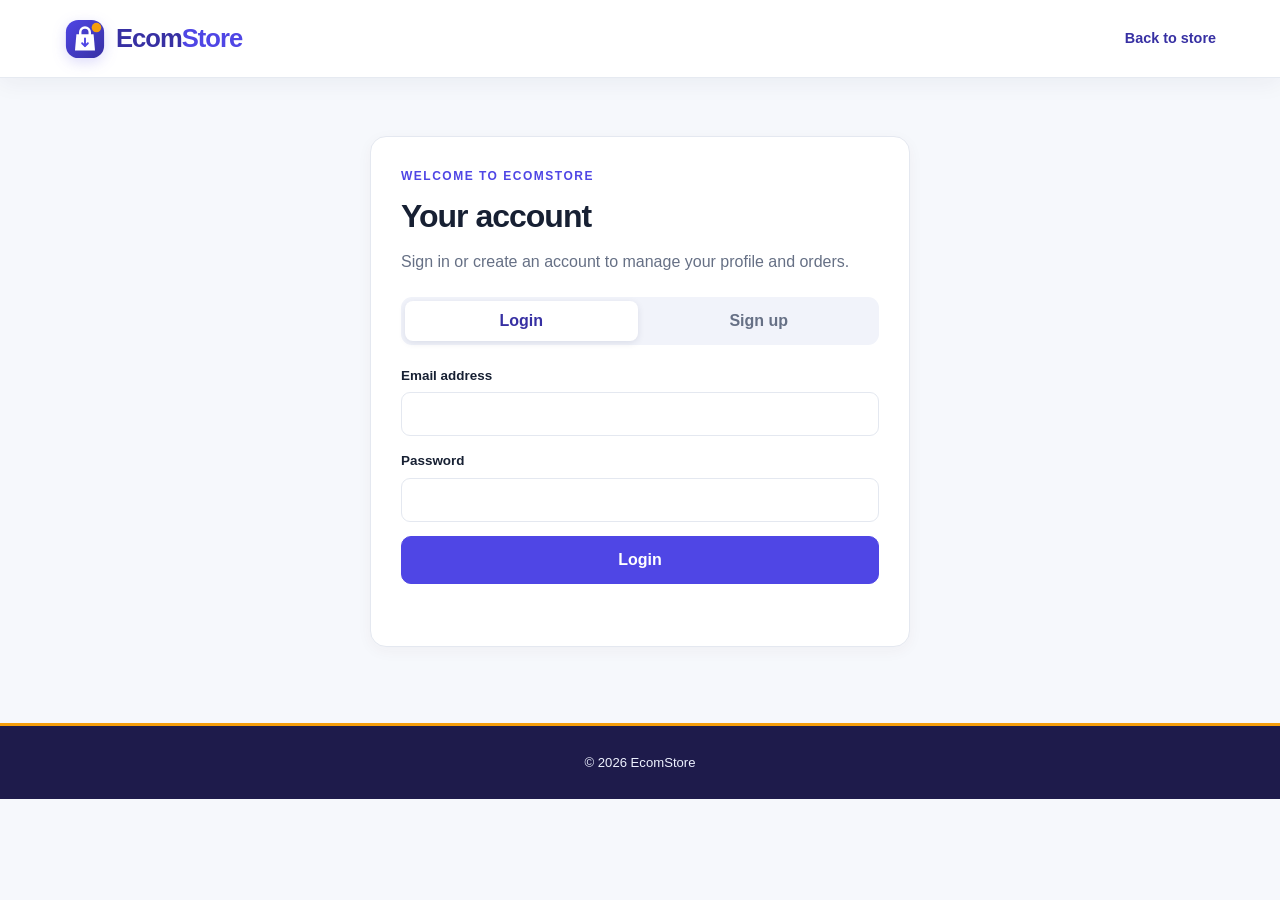
<file: account.html>
<!DOCTYPE html>
<html lang="en">
<head>
    <meta charset="UTF-8">
    <meta name="viewport" content="width=device-width, initial-scale=1.0">
    <title>Login or Sign Up - EcomStore</title>
    <link rel="stylesheet" href="style.css">
</head>
<body class="checkout-page account-page">
    <header class="checkout-header">
        <a href="index.html" class="logo" aria-label="EcomStore home">
            <svg class="logo-mark" viewBox="0 0 44 44" aria-hidden="true">
                <defs><linearGradient id="bagGradient" x1="0" y1="0" x2="1" y2="1"><stop stop-color="#4f46e5"/><stop offset="1" stop-color="#3730a3"/></linearGradient></defs>
                <rect x="2" y="2" width="40" height="40" rx="13" fill="url(#bagGradient)"/>
                <path d="M13 17h18l1.5 17h-21L13 17Z" fill="white"/><path d="M17 18v-3a5 5 0 0 1 10 0v3" fill="none" stroke="white" stroke-linecap="round" stroke-width="2.6"/>
                <path d="M22 21.5v8m-3-3 3 3 3-3" fill="none" stroke="#4f46e5" stroke-linecap="round" stroke-linejoin="round" stroke-width="2"/><circle cx="34" cy="10" r="5" fill="#f59e0b"/>
            </svg>
            <span>Ecom<span class="logo-accent">Store</span></span>
        </a>
        <a class="back-to-store" href="index.html">Back to store</a>
    </header>

    <main class="account-main">
        <section class="checkout-card account-card">
            <div class="account-heading">
                <p class="eyebrow">Welcome to EcomStore</p>
                <h1>Your account</h1>
                <p>Sign in or create an account to manage your profile and orders.</p>
            </div>
            <div class="account-tabs" role="tablist" aria-label="Account access">
                <button type="button" class="account-tab active" id="loginTab" role="tab" aria-selected="true" aria-controls="loginPanel">Login</button>
                <button type="button" class="account-tab" id="signupTab" role="tab" aria-selected="false" aria-controls="signupPanel">Sign up</button>
            </div>

            <form id="loginPanel" class="account-form" role="tabpanel" aria-labelledby="loginTab">
                <label>Email address<input name="email" type="email" autocomplete="email" required></label>
                <label>Password<input name="password" type="password" autocomplete="current-password" required></label>
                <button class="checkout-button" type="submit">Login</button>
            </form>

            <form id="signupPanel" class="account-form" role="tabpanel" aria-labelledby="signupTab" hidden>
                <label>Full name<input name="name" autocomplete="name" required maxlength="80"></label>
                <label>Email address<input name="email" type="email" autocomplete="email" required></label>
                <label>Password<input name="password" type="password" autocomplete="new-password" minlength="8" required></label>
                <p class="account-help">Use at least 8 characters. Your demo account is saved only in this browser.</p>
                <button class="checkout-button" type="submit">Create account</button>
            </form>
            <p id="accountMessage" class="form-message account-message" aria-live="polite"></p>
        </section>
    </main>

    <footer class="footer"><p>© 2026 EcomStore</p></footer>
    <script src="account.js"></script>
</body>
</html>
</file>
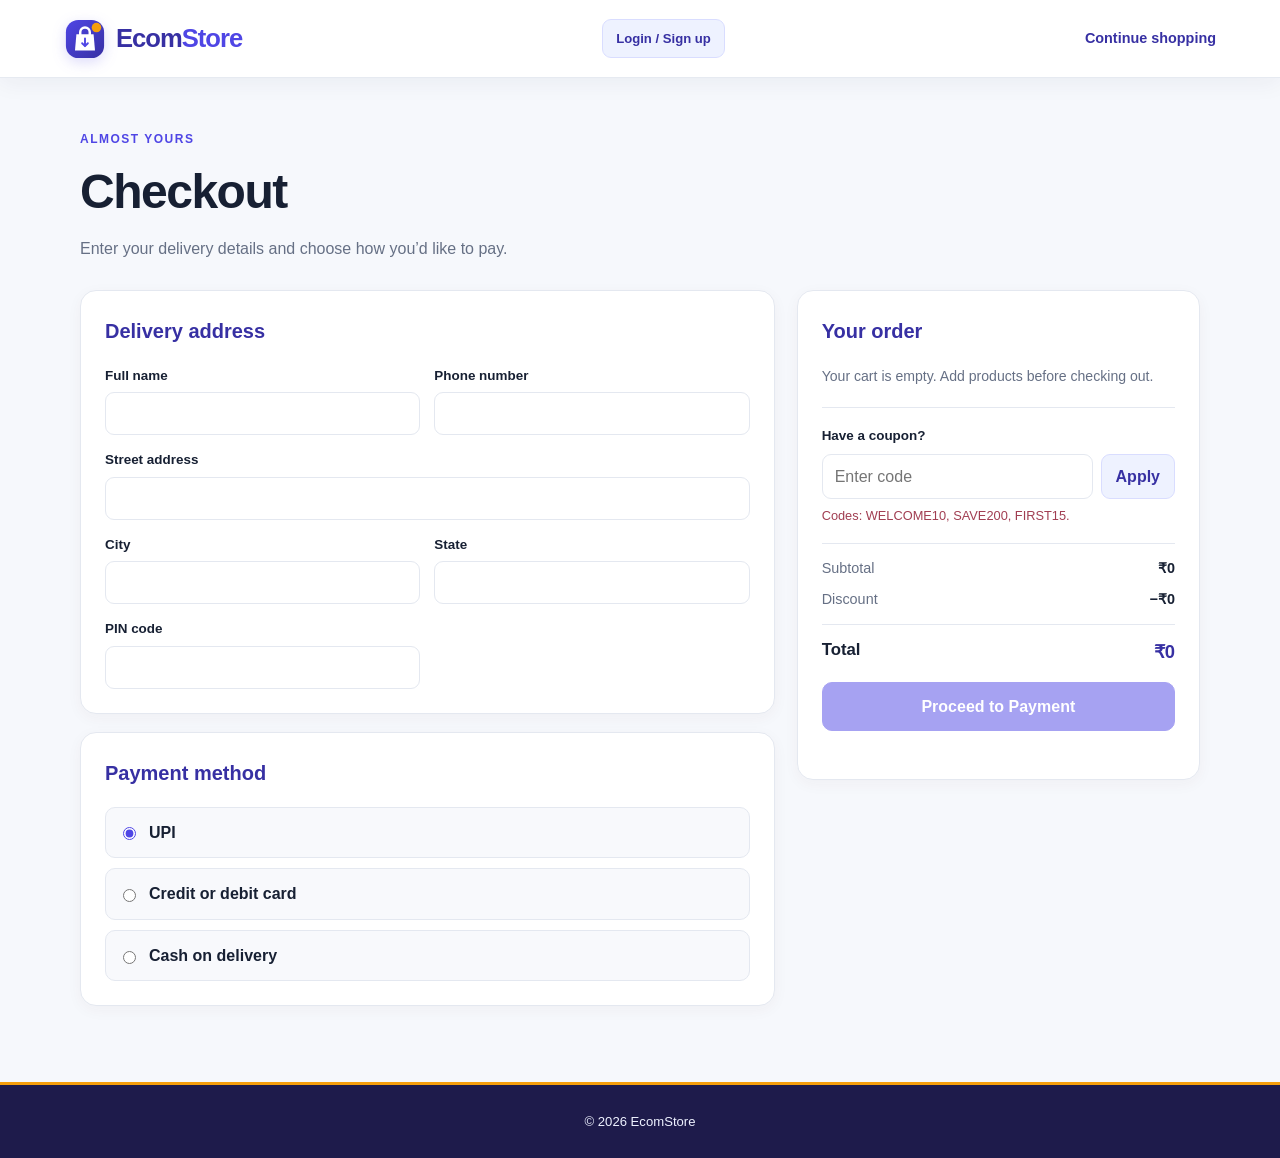
<file: checkout.html>
<!DOCTYPE html>
<html lang="en">
<head>
    <meta charset="UTF-8">
    <meta name="viewport" content="width=device-width, initial-scale=1.0">
    <title>Checkout - EcomStore</title>
    <link rel="stylesheet" href="style.css">
</head>
<body class="checkout-page">
    <header class="checkout-header">
        <a href="index.html" class="logo" aria-label="EcomStore home">
            <svg class="logo-mark" viewBox="0 0 44 44" aria-hidden="true">
                <defs><linearGradient id="bagGradient" x1="0" y1="0" x2="1" y2="1"><stop stop-color="#4f46e5"/><stop offset="1" stop-color="#3730a3"/></linearGradient></defs>
                <rect x="2" y="2" width="40" height="40" rx="13" fill="url(#bagGradient)"/>
                <path d="M13 17h18l1.5 17h-21L13 17Z" fill="white"/>
                <path d="M17 18v-3a5 5 0 0 1 10 0v3" fill="none" stroke="white" stroke-linecap="round" stroke-width="2.6"/>
                <path d="M22 21.5v8m-3-3 3 3 3-3" fill="none" stroke="#4f46e5" stroke-linecap="round" stroke-linejoin="round" stroke-width="2"/>
                <circle cx="34" cy="10" r="5" fill="#f59e0b"/>
            </svg>
            <span>Ecom<span class="logo-accent">Store</span></span>
        </a>
        <a id="accountNav" class="account-link" href="account.html">Login / Sign up</a>
        <a class="back-to-store" href="index.html">Continue shopping</a>
    </header>

    <main class="checkout-main">
        <div class="checkout-intro">
            <p class="eyebrow">Almost yours</p>
            <h1>Checkout</h1>
            <p>Enter your delivery details and choose how you’d like to pay.</p>
        </div>

        <form id="checkoutForm" class="checkout-layout">
            <div class="checkout-sections">
                <section class="checkout-card">
                    <h2>Delivery address</h2>
                    <div class="checkout-fields">
                        <label>Full name<input name="name" autocomplete="name" required></label>
                        <label>Phone number<input name="phone" type="tel" autocomplete="tel" pattern="[0-9+() -]{8,16}" required></label>
                        <label class="field-wide">Street address<input name="street" autocomplete="street-address" required></label>
                        <label>City<input name="city" autocomplete="address-level2" required></label>
                        <label>State<input name="state" autocomplete="address-level1" required></label>
                        <label>PIN code<input name="pin" inputmode="numeric" autocomplete="postal-code" pattern="[0-9]{6}" required></label>
                    </div>
                </section>

                <section class="checkout-card">
                    <h2>Payment method</h2>
                    <div class="payment-options">
                        <label class="payment-option"><input type="radio" name="payment" value="upi" checked> UPI</label>
                        <label class="payment-option"><input type="radio" name="payment" value="card"> Credit or debit card</label>
                        <label class="payment-option"><input type="radio" name="payment" value="cod"> Cash on delivery</label>
                    </div>
                </section>
            </div>

            <aside class="checkout-card order-card">
                <h2>Your order</h2>
                <div id="checkoutItems" class="checkout-items"></div>
                <div class="coupon-box">
                    <label for="couponInput">Have a coupon?</label>
                    <div class="coupon-controls">
                        <input id="couponInput" type="text" placeholder="Enter code" autocomplete="off">
                        <button id="applyCoupon" type="button" class="secondary-button">Apply</button>
                    </div>
                    <p id="couponMessage" class="form-message" aria-live="polite">Codes: WELCOME10, SAVE200, FIRST15.</p>
                </div>
                <div class="order-totals">
                    <p><span>Subtotal</span><strong id="checkoutSubtotal">₹0</strong></p>
                    <p><span>Discount</span><strong id="checkoutDiscount">−₹0</strong></p>
                    <p class="grand-total"><span>Total</span><strong id="checkoutTotal">₹0</strong></p>
                </div>
                <button id="payButton" class="checkout-button pay-button" type="submit">Proceed to Payment</button>
                <p id="checkoutMessage" class="form-message checkout-message" aria-live="polite"></p>
            </aside>
        </form>
    </main>

    <footer class="footer"><p>© 2026 EcomStore</p></footer>
    <script src="checkout.js"></script>
    <script src="account-nav.js"></script>
</body>
</html>
</file>
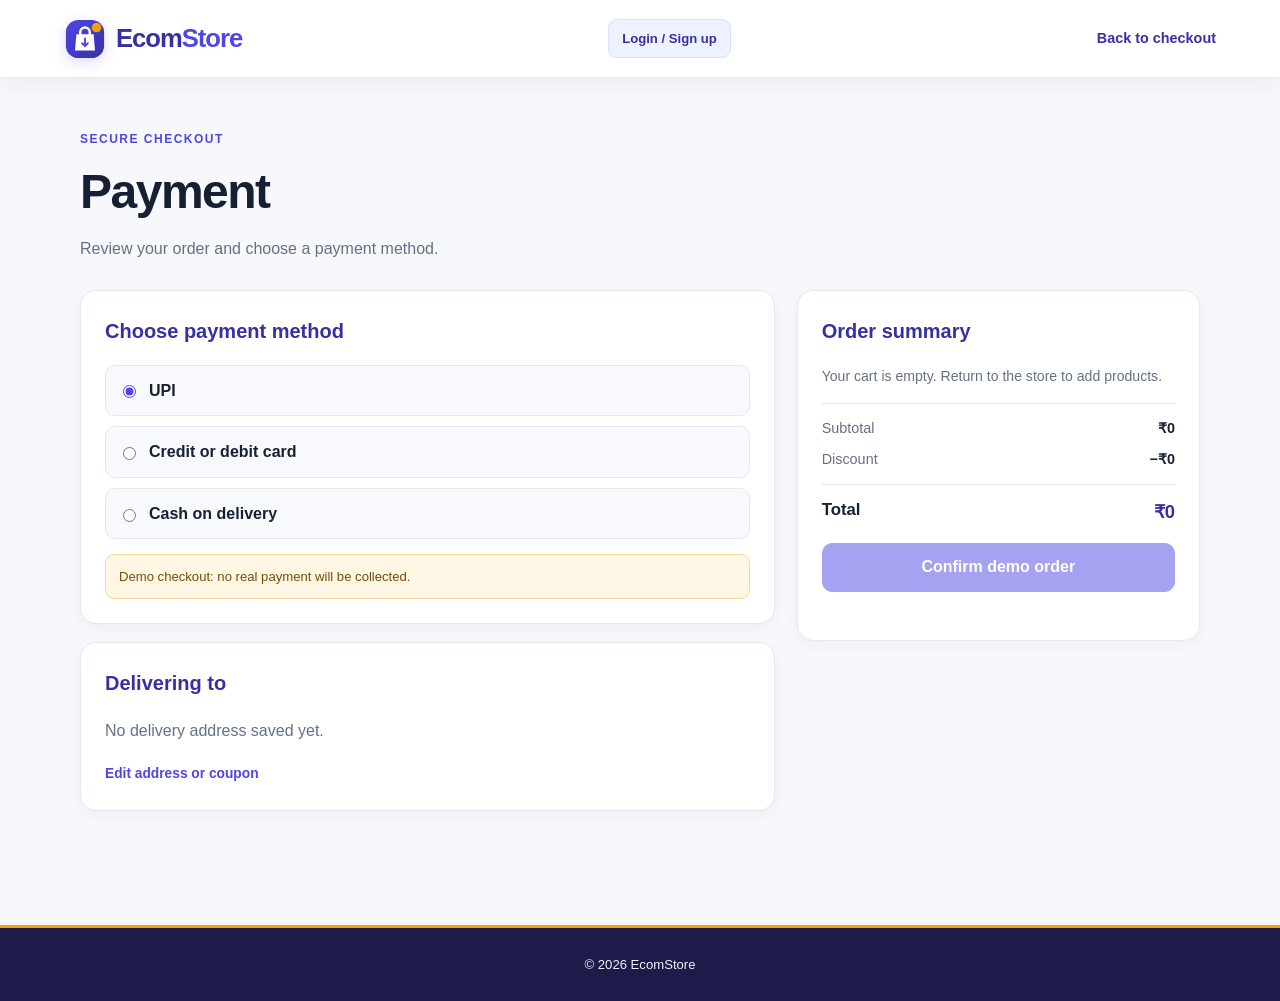
<file: payment.html>
<!DOCTYPE html>
<html lang="en">
<head>
    <meta charset="UTF-8">
    <meta name="viewport" content="width=device-width, initial-scale=1.0">
    <title>Payment - EcomStore</title>
    <link rel="stylesheet" href="style.css">
</head>
<body class="checkout-page">
    <header class="checkout-header">
        <a href="index.html" class="logo" aria-label="EcomStore home">
            <svg class="logo-mark" viewBox="0 0 44 44" aria-hidden="true">
                <defs><linearGradient id="bagGradient" x1="0" y1="0" x2="1" y2="1"><stop stop-color="#4f46e5"/><stop offset="1" stop-color="#3730a3"/></linearGradient></defs>
                <rect x="2" y="2" width="40" height="40" rx="13" fill="url(#bagGradient)"/>
                <path d="M13 17h18l1.5 17h-21L13 17Z" fill="white"/>
                <path d="M17 18v-3a5 5 0 0 1 10 0v3" fill="none" stroke="white" stroke-linecap="round" stroke-width="2.6"/>
                <path d="M22 21.5v8m-3-3 3 3 3-3" fill="none" stroke="#4f46e5" stroke-linecap="round" stroke-linejoin="round" stroke-width="2"/>
                <circle cx="34" cy="10" r="5" fill="#f59e0b"/>
            </svg>
            <span>Ecom<span class="logo-accent">Store</span></span>
        </a>
        <a id="accountNav" class="account-link" href="account.html">Login / Sign up</a>
        <a class="back-to-store" href="checkout.html">Back to checkout</a>
    </header>

    <main class="checkout-main">
        <div class="checkout-intro">
            <p class="eyebrow">Secure checkout</p>
            <h1>Payment</h1>
            <p>Review your order and choose a payment method.</p>
        </div>

        <div id="paymentContent" class="checkout-layout payment-layout">
            <div class="checkout-sections">
                <section class="checkout-card">
                    <h2>Choose payment method</h2>
                    <div id="paymentOptions" class="payment-options">
                        <label class="payment-option"><input type="radio" name="payment" value="upi"> UPI</label>
                        <label class="payment-option"><input type="radio" name="payment" value="card"> Credit or debit card</label>
                        <label class="payment-option"><input type="radio" name="payment" value="cod"> Cash on delivery</label>
                    </div>
                    <p class="demo-note">Demo checkout: no real payment will be collected.</p>
                </section>
                <section class="checkout-card">
                    <h2>Delivering to</h2>
                    <div id="paymentAddress" class="payment-address"></div>
                    <a href="checkout.html" class="edit-checkout-link">Edit address or coupon</a>
                </section>
            </div>

            <aside class="checkout-card order-card">
                <h2>Order summary</h2>
                <div id="paymentItems" class="checkout-items"></div>
                <div class="order-totals">
                    <p><span>Subtotal</span><strong id="paymentSubtotal">₹0</strong></p>
                    <p><span id="paymentDiscountLabel">Discount</span><strong id="paymentDiscount">−₹0</strong></p>
                    <p class="grand-total"><span>Total</span><strong id="paymentTotal">₹0</strong></p>
                </div>
                <button id="confirmOrder" class="checkout-button pay-button" type="button">Confirm demo order</button>
                <p id="paymentMessage" class="form-message checkout-message" aria-live="polite"></p>
            </aside>
        </div>

        <section id="orderConfirmation" class="checkout-card order-confirmation" hidden>
            <div class="confirmation-icon" aria-hidden="true">✓</div>
            <p class="eyebrow">Order confirmed</p>
            <h2>Thanks for shopping with us!</h2>
            <p id="confirmationText"></p>
            <a href="index.html" class="checkout-button confirmation-link">Continue shopping</a>
        </section>
    </main>

    <footer class="footer"><p>© 2026 EcomStore</p></footer>
    <script src="payment.js"></script>
    <script src="account-nav.js"></script>
</body>
</html>
</file>
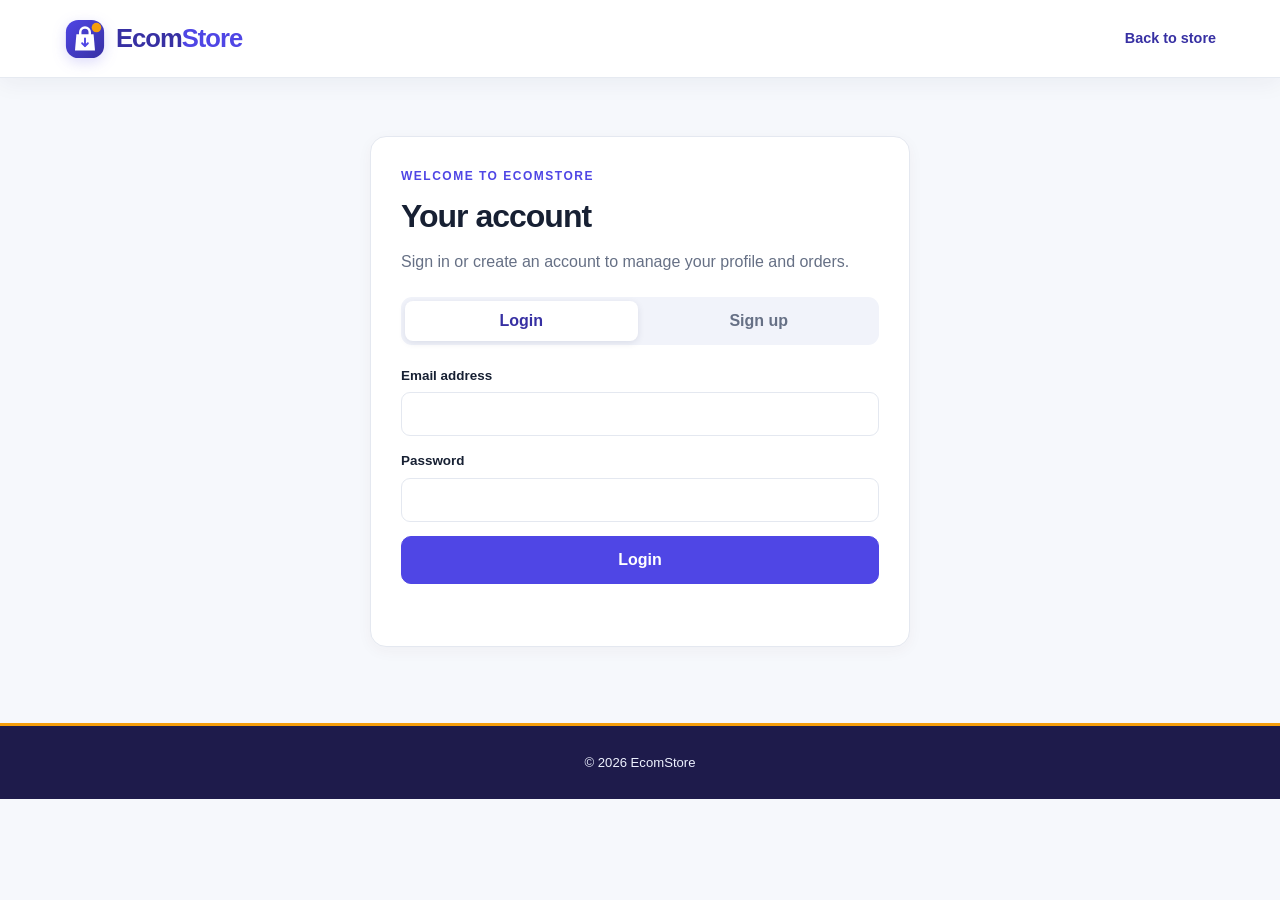
<file: profile.html>
<!DOCTYPE html>
<html lang="en">
<head>
    <meta charset="UTF-8">
    <meta name="viewport" content="width=device-width, initial-scale=1.0">
    <title>My Profile - EcomStore</title>
    <link rel="stylesheet" href="style.css">
</head>
<body class="checkout-page">
    <header class="checkout-header">
        <a href="index.html" class="logo" aria-label="EcomStore home">
            <svg class="logo-mark" viewBox="0 0 44 44" aria-hidden="true">
                <defs><linearGradient id="bagGradient" x1="0" y1="0" x2="1" y2="1"><stop stop-color="#4f46e5"/><stop offset="1" stop-color="#3730a3"/></linearGradient></defs>
                <rect x="2" y="2" width="40" height="40" rx="13" fill="url(#bagGradient)"/>
                <path d="M13 17h18l1.5 17h-21L13 17Z" fill="white"/><path d="M17 18v-3a5 5 0 0 1 10 0v3" fill="none" stroke="white" stroke-linecap="round" stroke-width="2.6"/>
                <path d="M22 21.5v8m-3-3 3 3 3-3" fill="none" stroke="#4f46e5" stroke-linecap="round" stroke-linejoin="round" stroke-width="2"/><circle cx="34" cy="10" r="5" fill="#f59e0b"/>
            </svg>
            <span>Ecom<span class="logo-accent">Store</span></span>
        </a>
        <a id="accountNav" class="account-link" href="profile.html">My profile</a>
        <a class="back-to-store" href="index.html">Continue shopping</a>
    </header>

    <main class="checkout-main profile-main">
        <div class="checkout-intro">
            <p class="eyebrow">Your EcomStore</p>
            <h1>My profile</h1>
            <p>Update your contact details and see your recent orders.</p>
        </div>
        <div class="profile-layout">
            <section class="checkout-card">
                <h2>Personal details</h2>
                <form id="profileForm" class="account-form">
                    <label>Full name<input name="name" autocomplete="name" required maxlength="80"></label>
                    <label>Email address<input name="email" type="email" readonly></label>
                    <label>Phone number<input name="phone" type="tel" autocomplete="tel" pattern="[0-9+() -]{8,16}"></label>
                    <button class="checkout-button" type="submit">Save profile</button>
                </form>
                <p id="profileMessage" class="form-message" aria-live="polite"></p>
                <button id="logoutButton" class="secondary-button logout-button" type="button">Log out</button>
            </section>
            <section class="checkout-card">
                <h2>Recent orders</h2>
                <div id="profileOrders" class="profile-orders"></div>
            </section>
        </div>
    </main>

    <footer class="footer"><p>© 2026 EcomStore</p></footer>
    <script src="profile.js"></script>
    <script src="account-nav.js"></script>
</body>
</html>
</file>
<file: style.css>
/* EcomStore — modern indigo, white and warm amber storefront */

:root {
    color-scheme: light;
    --ink: #172033;
    --muted: #667085;
    --brand: #4f46e5;
    --brand-dark: #3730a3;
    --brand-soft: #eef2ff;
    --accent: #f59e0b;
    --paper: #ffffff;
    --canvas: #f6f8fc;
    --line: #e4e8f0;
    --shadow: 0 16px 40px rgba(31, 41, 75, 0.12);
    --radius: 16px;
    --ease: 180ms ease;
}

*, *::before, *::after { box-sizing: border-box; }
[hidden] { display: none !important; }

.site-loader { position: fixed; z-index: 3000; inset: 0; display: grid; place-items: center; background: linear-gradient(145deg, #f7f8ff, #fff 58%, #fff7e8); opacity: 1; transition: opacity 350ms ease, visibility 350ms ease; }
.site-loader-hide { visibility: hidden; opacity: 0; }
.loader-content { display: grid; justify-items: center; gap: 10px; width: min(320px, 82vw); animation: loader-pop 450ms ease both; }
.loader-bag { display: grid; width: 78px; height: 78px; place-items: center; background: var(--brand-soft); border: 1px solid #d9ddff; border-radius: 24px; box-shadow: 0 12px 28px rgba(79,70,229,.14); font-size: 2.7rem; }
.loader-brand { margin: 3px 0 4px; color: var(--brand-dark); font-size: 2rem; font-weight: 850; letter-spacing: -1.2px; }
.loader-brand span { color: var(--brand); }
.loader-track { width: 100%; height: 5px; overflow: hidden; background: #e7eaf4; border-radius: 999px; }
.loader-track span { display: block; width: 38%; height: 100%; background: linear-gradient(90deg, var(--brand), var(--accent)); border-radius: inherit; animation: loader-progress 1.2s ease-in-out infinite; }
.loader-caption { margin: 3px 0 0; color: var(--muted); font-size: .9rem; }
@keyframes loader-pop { from { opacity: 0; transform: translateY(9px) scale(.98); } to { opacity: 1; transform: translateY(0) scale(1); } }
@keyframes loader-progress { from { transform: translateX(-110%); } to { transform: translateX(290%); } }

html { min-width: 320px; scroll-behavior: smooth; scroll-padding-top: 100px; }

body {
    min-width: 320px;
    min-height: 100vh;
    margin: 0;
    overflow-x: hidden;
    color: var(--ink);
    background: var(--canvas);
    font-family: Inter, "Segoe UI", Roboto, Helvetica, Arial, sans-serif;
    line-height: 1.6;
    -webkit-font-smoothing: antialiased;
}

button, input, select { font: inherit; }
button { cursor: pointer; }
a { color: inherit; text-decoration: none; }
img { display: block; max-width: 100%; }

:focus-visible { outline: 3px solid var(--accent); outline-offset: 3px; }

/* Header and search */
header {
    position: sticky;
    z-index: 100;
    top: 0;
    display: flex;
    align-items: center;
    justify-content: space-between;
    gap: 28px;
    min-height: 78px;
    padding: 13px max(5%, calc((100% - 1440px) / 2));
    background: rgba(255, 255, 255, 0.95);
    border-bottom: 1px solid rgba(228, 232, 240, 0.9);
    box-shadow: 0 5px 22px rgba(31, 41, 75, 0.055);
    backdrop-filter: blur(14px);
}

.logo {
    display: inline-flex;
    flex: 0 0 auto;
    align-items: center;
    gap: 10px;
    color: var(--brand-dark);
    font-size: clamp(1.35rem, 2vw, 1.75rem);
    font-weight: 850;
    letter-spacing: -1px;
}
.logo-mark { width: 42px; height: 42px; flex: 0 0 auto; filter: drop-shadow(0 4px 7px rgba(79,70,229,.2)); }
.logo-accent { color: var(--brand); }

.search-box {
    display: flex;
    flex: 1 1 600px;
    align-items: center;
    gap: 7px;
    max-width: 650px;
    padding: 5px;
    background: #f8f9fc;
    border: 1px solid var(--line);
    border-radius: 13px;
    transition: border-color var(--ease), box-shadow var(--ease), background var(--ease);
}
.search-box:focus-within { background: var(--paper); border-color: var(--brand); box-shadow: 0 0 0 4px rgba(79, 70, 229, .12); }
.search-box input { flex: 1; width: 100%; min-width: 0; height: 42px; padding: 0 13px; color: var(--ink); background: transparent; border: 0; outline: 0; }
.search-box input::placeholder { color: #98a2b3; }
.search-box button, .add-to-cart-btn, #clearCart {
    color: white;
    background: var(--brand);
    border: 1px solid var(--brand);
    font-weight: 700;
    transition: background var(--ease), transform var(--ease), box-shadow var(--ease);
}
.search-box button { min-height: 42px; padding: 0 21px; border-radius: 9px; }
.search-box button:hover, .add-to-cart-btn:hover:not(:disabled), #clearCart:hover { background: var(--brand-dark); box-shadow: 0 6px 16px rgba(55, 48, 163, .22); }
.search-box button:active, .add-to-cart-btn:active { transform: scale(.98); }

.cart-button {
    display: inline-flex;
    flex: 0 0 auto;
    align-items: center;
    justify-content: center;
    gap: 9px;
    min-width: 78px;
    min-height: 46px;
    padding: 7px 13px;
    color: var(--brand-dark);
    background: var(--brand-soft);
    border: 1px solid #d9ddff;
    border-radius: 12px;
    font-size: 19px;
    font-weight: 750;
    transition: transform var(--ease), background var(--ease), box-shadow var(--ease);
}
.cart-button:hover { background: #e0e7ff; box-shadow: 0 5px 15px rgba(79, 70, 229, .16); transform: translateY(-2px); }
#cartCount { display: inline-grid; min-width: 23px; height: 23px; padding: 0 5px; place-items: center; color: white; background: var(--brand); border-radius: 50%; font-size: 12px; line-height: 1; }

/* Hero */
.container { width: 100%; max-width: none; margin: 0; padding: 0; }
.hero {
    position: relative;
    isolation: isolate;
    overflow: hidden;
    display: flex;
    min-height: 350px;
    flex-direction: column;
    align-items: flex-start;
    justify-content: center;
    gap: 13px;
    padding: 65px max(7%, calc((100% - 1320px) / 2));
    background: radial-gradient(ellipse at 82% 15%, rgba(255,255,255,.9), transparent 30%), linear-gradient(112deg, #e9edff, #f2f4ff 58%, #fff2d9);
    border-bottom: 1px solid #e1e6fa;
}
.hero::before, .hero::after { position: absolute; z-index: -1; content: ""; border: 1px solid rgba(79, 70, 229, .16); border-radius: 50%; pointer-events: none; }
.hero::before { top: -150px; right: 8%; width: 400px; height: 400px; }
.hero::after { right: 16%; bottom: -185px; width: 310px; height: 310px; border-width: 36px; border-color: rgba(245, 158, 11, .2); }
.hero .eyebrow { color: var(--brand); font-size: .75rem; font-weight: 800; letter-spacing: 2px; text-transform: uppercase; }
.hero h1 { max-width: 760px; margin: 0; color: var(--ink); font-size: clamp(2.5rem, 5.5vw, 4.5rem); font-weight: 850; letter-spacing: -2.8px; line-height: 1.08; }
.hero h1 span { color: var(--brand); }
.hero > p:last-child { max-width: 550px; margin: 0; color: var(--muted); font-size: clamp(.95rem, 1.5vw, 1.08rem); }
.hero .eyebrow, .hero h1, .hero > p:last-child { animation: hero-enter 550ms both; }
.hero h1 { animation-delay: 70ms; }
.hero > p:last-child { animation-delay: 140ms; }
@keyframes hero-enter { from { opacity: 0; transform: translateY(12px); } to { opacity: 1; transform: translateY(0); } }

/* Product listing */
.product-section { width: 100%; max-width: 1500px; margin: auto; padding: 58px 5% 76px; }
.section-heading { display: flex; align-items: center; justify-content: space-between; gap: 22px; margin-bottom: 24px; }
.section-heading h2 { margin: 0; font-size: clamp(1.6rem, 3vw, 2.1rem); font-weight: 800; letter-spacing: -1px; line-height: 1.3; }
.section-heading p { margin: 6px 0 0; color: var(--muted); font-size: .9rem; }
#sortSelect { min-height: 45px; max-width: 100%; padding: 0 36px 0 13px; color: var(--ink); background: var(--paper); border: 1px solid var(--line); border-radius: 10px; font-size: .85rem; font-weight: 650; cursor: pointer; }
#sortSelect:hover, #sortSelect:focus-visible { border-color: var(--brand); }

.categoires { display: flex; align-items: center; gap: 10px; width: 100%; margin-bottom: 26px; overflow-x: auto; overflow-y: hidden; padding: 3px 2px 10px; scrollbar-color: #a5b4fc transparent; scrollbar-width: thin; }
.category-button { flex: 0 0 auto; min-height: 41px; padding: 8px 17px; color: var(--brand-dark); background: var(--paper); border: 1px solid var(--line); border-radius: 999px; font-size: .82rem; font-weight: 650; white-space: nowrap; transition: color var(--ease), background var(--ease), border-color var(--ease), transform var(--ease); }
.category-button:hover { background: var(--brand-soft); border-color: #c7d2fe; transform: translateY(-1px); }
.category-button.active { color: white; background: var(--brand); border-color: var(--brand); box-shadow: 0 4px 12px rgba(79, 70, 229, .2); }
.category-button.active:hover { background: var(--brand-dark); }

.product-grid, #productGrid { display: grid; grid-template-columns: repeat(4, minmax(0, 1fr)); align-items: stretch; gap: 22px; width: 100%; }
.empty-message { grid-column: 1 / -1; display: flex; min-height: 220px; flex-direction: column; align-items: center; justify-content: center; gap: 8px; padding: 32px 20px; text-align: center; background: var(--paper); border: 1px dashed #c7d2fe; border-radius: var(--radius); }
.empty-message h3 { margin: 0; color: var(--brand-dark); font-size: 1.35rem; }
.empty-message p { margin: 0; color: var(--muted); }

.product-card { position: relative; display: flex; min-width: 0; flex-direction: column; overflow: hidden; background: var(--paper); border: 1px solid #e8ebf3; border-radius: var(--radius); box-shadow: 0 4px 15px rgba(31,41,75,.055); animation: card-enter 380ms both; transition: transform 220ms ease, box-shadow 220ms ease, border-color 220ms ease; }
.product-card:nth-child(4n + 2) { animation-delay: 45ms; }
.product-card:nth-child(4n + 3) { animation-delay: 90ms; }
.product-card:nth-child(4n + 4) { animation-delay: 135ms; }
@keyframes card-enter { from { opacity: 0; transform: translateY(10px); } to { opacity: 1; transform: translateY(0); } }
.product-card:hover { transform: translateY(-5px); border-color: #c7d2fe; box-shadow: var(--shadow); }
.product-image { position: relative; display: flex; width: 100%; aspect-ratio: 4 / 3; align-items: center; justify-content: center; overflow: hidden; background: linear-gradient(145deg, #fafbff, #eef2ff); border-bottom: 1px solid #e4e8f0; }
.product-image img { width: 100%; height: 100%; padding: 15px; object-fit: contain; transition: transform 350ms ease; }
.product-card:hover .product-image img { transform: scale(1.045); }
.product-rating { position: absolute; top: 11px; right: 11px; display: inline-flex; min-width: 49px; align-items: center; justify-content: center; gap: 4px; padding: 5px 8px; color: #594a35; background: #fff8e8; border: 1px solid #f1dfbb; border-radius: 8px; box-shadow: 0 2px 7px rgba(84,42,50,.08); font-size: .75rem; font-weight: 750; }
.product-rating::before { content: "★"; color: #d69236; }
.product-card > div:last-child { display: flex; flex: 1; min-width: 0; flex-direction: column; align-items: stretch; padding: 16px; }
.products-category { margin: 0 0 5px; color: var(--brand); font-size: .68rem; font-weight: 800; letter-spacing: 1px; line-height: 1.5; text-transform: uppercase; overflow-wrap: anywhere; }
.product-name { min-height: 48px; margin: 0 0 12px; color: var(--ink); font-size: 1rem; font-weight: 750; line-height: 1.45; overflow-wrap: anywhere; }
.product-bottom { display: flex; flex-direction: column; align-items: stretch; gap: 9px; margin-top: auto; padding-top: 13px; border-top: 1px solid #edf0f6; }
.product-price { color: var(--brand-dark); font-size: 1.35rem; font-weight: 850; letter-spacing: -.4px; }
.veiw-details-btn { width: 100%; min-height: 40px; padding: 8px 12px; color: var(--brand-dark); background: white; border: 1px solid #c7d2fe; border-radius: 9px; font-size: .82rem; font-weight: 700; transition: background var(--ease), color var(--ease), transform var(--ease); }
.veiw-details-btn:hover { color: white; background: var(--brand-dark); border-color: var(--brand-dark); transform: translateY(-1px); }
.add-to-cart-btn { width: 100%; min-height: 42px; padding: 9px 12px; border-radius: 9px; font-size: .82rem; }
.add-to-cart-btn:disabled { color: #fff; background: #93aaa6; border-color: #93aaa6; cursor: not-allowed; }
.veiw-details-btn:focus-visible, .add-to-cart-btn:focus-visible, #clearCart:focus-visible { outline: 3px solid var(--accent); outline-offset: 3px; }

/* Modals */
.modal { position: fixed; z-index: 1000; inset: 0; display: flex; align-items: center; justify-content: center; width: 100%; height: 100vh; height: 100dvh; padding: 20px; background: rgba(23, 32, 51, .62); backdrop-filter: blur(7px); -webkit-backdrop-filter: blur(7px); }
.modal.hidden { display: none; }
.modal-content { position: relative; width: min(100%, 850px); max-height: 90vh; max-height: 90dvh; overflow-x: hidden; overflow-y: auto; padding: 30px; color: var(--ink); background: var(--paper); border: 1px solid rgba(255,255,255,.7); border-radius: 22px; box-shadow: 0 25px 70px rgba(31,41,75,.24); animation: modal-appear 220ms ease both; scrollbar-color: #a5b4fc #f8f9fc; scrollbar-width: thin; }
@keyframes modal-appear { from { opacity: 0; transform: translateY(12px) scale(.985); } to { opacity: 1; transform: translateY(0) scale(1); } }
#closeModal, #closeCart { position: absolute; top: 13px; right: 13px; z-index: 2; display: grid; width: 40px; height: 40px; place-items: center; color: var(--brand-dark); background: var(--brand-soft); border: 1px solid #d9ddff; border-radius: 50%; font-size: 1.45rem; line-height: 1; transition: color var(--ease), background var(--ease), transform var(--ease); }
#closeModal:hover, #closeCart:hover { color: white; background: var(--brand); transform: rotate(90deg); }
#productDetails { width: 100%; min-width: 0; color: var(--ink); }
#productDetails h1, #productDetails h2, #productDetails h3 { margin: 0 48px 14px 0; color: var(--brand-dark); line-height: 1.3; }
#productDetails p { margin: 0 0 13px; color: var(--muted); line-height: 1.75; }
#productDetails img { width: 100%; max-height: 380px; margin: 0 auto 22px; object-fit: contain; background: #f6f9f7; border: 1px solid var(--line); border-radius: 15px; }
#productDetails .modal-product-price { color: var(--brand-dark); font-size: 1.45rem; font-weight: 850; }
#productDetails .add-to-cart-btn { max-width: 260px; }

#cartModal .modal-content { width: min(100%, 540px); padding: 30px; }
#cartModal h2 { margin: 0 50px 22px 0; color: var(--brand-dark); font-size: 1.65rem; line-height: 1.3; }
#cartItems { display: grid; gap: 10px; max-height: min(45vh, 360px); overflow-y: auto; padding: 2px 3px 2px 0; color: var(--muted); }
#cartItems .cart-item { display: flex; align-items: center; justify-content: space-between; gap: 14px; padding: 13px 14px; background: #f8f9fc; border: 1px solid var(--line); border-radius: 12px; }
#cartItems .cart-item p { margin: 0; }
#cartItems .cart-item p:first-child { flex: 1 1 130px; min-width: 0; color: var(--ink); font-weight: 650; }
#cartItems .cart-item p:nth-child(2) { flex: 0 0 auto; }
#cartItems .cart-item p:last-child { flex-shrink: 0; color: var(--brand-dark); font-weight: 750; }
#cartItems .cart-item button {
    min-width: 34px;
    min-height: 34px;
    padding: 4px 9px;
    color: var(--brand-dark);
    background: var(--brand-soft);
    border: 1px solid #d9ddff;
    border-radius: 8px;
    font-weight: 750;
    transition: color var(--ease), background var(--ease), border-color var(--ease);
}
#cartItems .cart-item button:hover { color: white; background: var(--brand); border-color: var(--brand); }
#cartItems .cart-item button[data-action="remove"] { padding-inline: 11px; color: #b42318; background: #fff1f0; border-color: #fecdca; font-size: .78rem; }
#cartItems .cart-item button[data-action="remove"]:hover { color: white; background: #b42318; border-color: #b42318; }
#cartItems .cart-item span { min-width: 20px; color: var(--ink); text-align: center; font-weight: 750; }
#cartTotal { margin: 20px 0 15px; color: var(--ink); text-align: right; font-size: 1.15rem; font-weight: 800; }
.cart-actions { display: grid; grid-template-columns: 1fr 1fr; gap: 10px; }
#clearCart, .checkout-button { width: 100%; min-height: 45px; padding: 10px 16px; color: white; background: var(--brand); border: 1px solid var(--brand); border-radius: 10px; font-weight: 750; transition: background var(--ease), transform var(--ease), box-shadow var(--ease); }
#clearCart:hover, .checkout-button:hover:not(:disabled) { background: var(--brand-dark); box-shadow: 0 6px 16px rgba(121, 45, 67, .22); }
.checkout-button:disabled { opacity: .5; cursor: not-allowed; }
#checkoutBtn:focus-visible, .checkout-button:focus-visible, .secondary-button:focus-visible { outline: 3px solid var(--accent); outline-offset: 3px; }

/* Add-to-cart confirmation */
.toast { position: fixed; z-index: 1200; right: 24px; bottom: 24px; max-width: min( calc(100vw - 32px), 380px ); padding: 14px 20px; color: white; background: var(--brand-dark); border: 1px solid rgba(255,255,255,.22); border-radius: 12px; box-shadow: var(--shadow); opacity: 0; pointer-events: none; transform: translateY(12px); transition: opacity 180ms ease, transform 180ms ease; }
.toast.show { opacity: 1; transform: translateY(0); }

/* Checkout */
.checkout-page { background: var(--canvas); }
.checkout-header { position: relative; }
.back-to-store { flex: 0 0 auto; color: var(--brand-dark); font-size: .9rem; font-weight: 700; }
.back-to-store:hover { color: var(--brand); text-decoration: underline; }
.account-link { flex: 0 0 auto; padding: 8px 13px; color: var(--brand-dark); background: var(--brand-soft); border: 1px solid #d9ddff; border-radius: 9px; font-size: .82rem; font-weight: 750; white-space: nowrap; }
.account-link:hover { color: white; background: var(--brand); border-color: var(--brand); }
.checkout-main { width: min(1120px, 92%); margin: 0 auto; padding: 52px 0 76px; }
.checkout-intro { margin-bottom: 28px; }
.checkout-intro .eyebrow { margin: 0 0 5px; color: var(--brand); font-size: .75rem; font-weight: 800; letter-spacing: 1.5px; text-transform: uppercase; }
.checkout-intro h1 { margin: 0; font-size: clamp(2rem, 5vw, 3rem); letter-spacing: -1.5px; }
.checkout-intro > p:last-child { margin: 5px 0 0; color: var(--muted); }
.checkout-layout { display: grid; grid-template-columns: minmax(0, 1.55fr) minmax(290px, .9fr); align-items: start; gap: 22px; }
.checkout-sections { display: grid; gap: 18px; }
.checkout-card { padding: 24px; background: var(--paper); border: 1px solid var(--line); border-radius: var(--radius); box-shadow: 0 4px 15px rgba(84,42,50,.045); }
.checkout-card h2 { margin: 0 0 18px; color: var(--brand-dark); font-size: 1.25rem; }
.checkout-fields { display: grid; grid-template-columns: 1fr 1fr; gap: 14px; }
.checkout-fields label, .coupon-box > label { display: grid; gap: 6px; color: var(--ink); font-size: .84rem; font-weight: 700; }
.checkout-fields .field-wide { grid-column: 1 / -1; }
.checkout-fields input, .coupon-controls input { width: 100%; min-height: 43px; padding: 9px 12px; color: var(--ink); background: #fff; border: 1px solid var(--line); border-radius: 9px; }
.checkout-fields input:focus, .coupon-controls input:focus { border-color: var(--brand); outline: 3px solid rgba(184,70,89,.12); }
.payment-options { display: grid; gap: 10px; }
.payment-option { display: flex; align-items: center; gap: 10px; padding: 12px; background: #f8f9fc; border: 1px solid var(--line); border-radius: 10px; font-weight: 650; }
.payment-option input { accent-color: var(--brand); }
.order-card { position: sticky; top: 98px; }
.checkout-items { display: grid; gap: 11px; color: var(--muted); font-size: .88rem; }
.checkout-item { display: flex; justify-content: space-between; gap: 12px; padding-bottom: 10px; border-bottom: 1px solid #eee3dc; }
.checkout-item span { overflow-wrap: anywhere; }
.checkout-item strong { flex: 0 0 auto; color: var(--ink); }
.coupon-box { margin-top: 20px; padding-top: 17px; border-top: 1px solid var(--line); }
.coupon-controls { display: flex; gap: 8px; margin-top: 7px; }
.secondary-button { flex: 0 0 auto; padding: 8px 14px; color: var(--brand-dark); background: var(--brand-soft); border: 1px solid #d9ddff; border-radius: 9px; font-weight: 750; }
.secondary-button:hover { background: #e0e7ff; }
.form-message { min-height: 1.35em; margin: 7px 0 0; color: #a13e52; font-size: .8rem; }
.form-message.success { color: #367452; }
.order-totals { display: grid; gap: 8px; margin: 16px 0; padding-top: 13px; border-top: 1px solid var(--line); }
.order-totals p { display: flex; justify-content: space-between; gap: 10px; margin: 0; color: var(--muted); font-size: .9rem; }
.order-totals strong { color: var(--ink); }
.order-totals .grand-total { margin-top: 5px; padding-top: 12px; border-top: 1px solid var(--line); color: var(--ink); font-size: 1.05rem; font-weight: 800; }
.grand-total strong { color: var(--brand-dark); font-size: 1.15rem; }
.pay-button { min-height: 49px; }
.checkout-message { text-align: center; }
.demo-note { margin: 15px 0 0; padding: 11px 13px; color: #7a4b00; background: #fff7e6; border: 1px solid #f5d99a; border-radius: 9px; font-size: .82rem; }
.payment-address { margin-bottom: 14px; color: var(--muted); line-height: 1.8; overflow-wrap: anywhere; }
.edit-checkout-link { color: var(--brand); font-size: .86rem; font-weight: 700; }
.edit-checkout-link:hover { text-decoration: underline; }
.payment-layout { margin-bottom: 38px; }
.order-confirmation { max-width: 650px; margin: 30px auto 65px; text-align: center; }
.order-confirmation h2 { margin-bottom: 8px; font-size: 1.7rem; }
.order-confirmation > p:not(.eyebrow) { color: var(--muted); }
.confirmation-icon { display: grid; width: 58px; height: 58px; margin: 0 auto 14px; place-items: center; color: white; background: #16804a; border-radius: 50%; font-size: 1.8rem; font-weight: 800; }
.confirmation-link { display: inline-flex; width: auto; align-items: center; justify-content: center; margin-top: 12px; text-decoration: none; }

/* Account and profile */
.account-main { width: min(540px, 92%); margin: 0 auto; padding: 58px 0 76px; }
.account-card { padding: 30px; }
.account-heading { margin-bottom: 22px; }
.account-heading .eyebrow { margin: 0 0 5px; color: var(--brand); font-size: .75rem; font-weight: 800; letter-spacing: 1.5px; text-transform: uppercase; }
.account-heading h1 { margin: 0; color: var(--ink); font-size: 2rem; letter-spacing: -1px; }
.account-heading > p:last-child { margin: 7px 0 0; color: var(--muted); }
.account-tabs { display: grid; grid-template-columns: 1fr 1fr; gap: 5px; margin-bottom: 20px; padding: 4px; background: #f1f3fa; border-radius: 11px; }
.account-tab { min-height: 40px; color: var(--muted); background: transparent; border: 0; border-radius: 8px; font-weight: 750; }
.account-tab.active { color: var(--brand-dark); background: white; box-shadow: 0 2px 7px rgba(31,41,75,.1); }
.account-form { display: grid; gap: 14px; }
.account-form label { display: grid; gap: 6px; color: var(--ink); font-size: .84rem; font-weight: 700; }
.account-form input { width: 100%; min-height: 44px; padding: 9px 12px; color: var(--ink); background: white; border: 1px solid var(--line); border-radius: 9px; }
.account-form input:focus { border-color: var(--brand); outline: 3px solid rgba(79,70,229,.12); }
.account-form input[readonly] { color: var(--muted); background: #f8f9fc; }
.account-help { margin: -6px 0 0; color: var(--muted); font-size: .78rem; }
.account-message { margin-top: 15px; }
.profile-main { padding-top: 44px; }
.profile-layout { display: grid; grid-template-columns: minmax(0, .9fr) minmax(0, 1.1fr); gap: 20px; align-items: start; }
.logout-button { width: 100%; min-height: 43px; margin-top: 10px; }
.profile-orders { display: grid; gap: 10px; color: var(--muted); }
.profile-order { display: grid; gap: 3px; padding: 13px 14px; background: #f8f9fc; border: 1px solid var(--line); border-radius: 10px; }
.profile-order strong { color: var(--brand-dark); }
.profile-order span { font-size: .84rem; }

/* Footer */
.footer { display: flex; min-height: 76px; align-items: center; justify-content: center; padding: 20px 5%; color: #eef2ff; background: #1e1b4b; border-top: 3px solid var(--accent); text-align: center; }
.footer p { margin: 0; font-size: .82rem; }

/* Responsive layouts */
@media (max-width: 1050px) {
    .product-grid, #productGrid { grid-template-columns: repeat(3, minmax(0, 1fr)); gap: 18px; }
    header { gap: 18px; padding-right: 3%; padding-left: 3%; }
}
@media (max-width: 720px) {
    header { display: grid; grid-template-columns: minmax(0, 1fr) auto auto; gap: 9px; min-height: auto; padding: 12px 4%; }
    .logo { font-size: 1.45rem; }
    .account-link { grid-column: 2; grid-row: 1; padding: 7px 9px; font-size: .72rem; }
    .cart-button { grid-column: 3; grid-row: 1; min-width: 58px; }
    .search-box { grid-column: 1 / -1; grid-row: 2; max-width: none; }
    .checkout-header { grid-template-columns: minmax(0, 1fr) auto; }
    .checkout-header .logo { grid-column: 1; grid-row: 1; }
    .checkout-header .account-link { grid-column: 2; grid-row: 1; }
    .checkout-header .back-to-store { grid-column: 2; grid-row: 2; justify-self: end; font-size: .75rem; }
    .hero { min-height: 295px; padding: 48px 6%; }
    .hero h1 { letter-spacing: -1.7px; }
    .product-section { padding: 42px 4% 54px; }
    .product-grid, #productGrid { grid-template-columns: repeat(2, minmax(0, 1fr)); gap: 14px; }
    .product-card > div:last-child { padding: 13px; }
    .product-name { font-size: .9rem; }
    .product-price { font-size: 1.2rem; }
    .checkout-main { padding: 34px 0 52px; }
    .checkout-layout { grid-template-columns: 1fr; }
    .order-card { position: static; }
    .profile-layout { grid-template-columns: 1fr; }
    .account-main { padding: 36px 0 54px; }
}
@media (max-width: 480px) {
    .hero { min-height: 260px; padding: 38px 5%; }
    .hero .eyebrow { font-size: .65rem; letter-spacing: 1.3px; }
    .hero h1 { font-size: clamp(2rem, 9vw, 2.65rem); letter-spacing: -1.3px; }
    .product-section { padding: 34px 4% 42px; }
    .section-heading { align-items: stretch; flex-direction: column; gap: 12px; }
    #sortSelect { width: 100%; }
    .categoires { gap: 7px; margin-bottom: 18px; }
    .category-button { min-height: 38px; padding: 7px 13px; font-size: .75rem; }
    .product-grid, #productGrid { gap: 10px; }
    .product-image { aspect-ratio: 1 / 1; }
    .product-image img { padding: 8px; }
    .product-rating { top: 7px; right: 7px; min-width: 42px; padding: 4px 6px; font-size: .68rem; }
    .product-card > div:last-child { padding: 10px; }
    .products-category { font-size: .58rem; letter-spacing: .6px; }
    .product-name { min-height: 40px; margin-bottom: 8px; font-size: .78rem; }
    .product-bottom { gap: 7px; padding-top: 9px; }
    .product-price { font-size: 1rem; }
    .veiw-details-btn, .add-to-cart-btn { min-height: 37px; padding: 7px 4px; font-size: .68rem; }
    .modal { padding: 10px; }
    .modal-content, #cartModal .modal-content { max-height: 94dvh; padding: 23px 16px; border-radius: 17px; }
    #closeModal, #closeCart { top: 9px; right: 9px; width: 35px; height: 35px; font-size: 1.2rem; }
    #cartModal h2 { font-size: 1.35rem; }
    #cartItems .cart-item { flex-wrap: wrap; gap: 8px; padding: 11px; font-size: .83rem; }
    #cartItems .cart-item p:first-child { flex-basis: 100%; }
    .cart-actions { grid-template-columns: 1fr; }
    .checkout-card { padding: 19px 15px; }
    .checkout-fields { grid-template-columns: 1fr; }
    .checkout-fields .field-wide { grid-column: auto; }
    .account-card { padding: 22px 17px; }
}
@media (max-width: 340px) {
    .product-grid, #productGrid { grid-template-columns: minmax(0, 1fr); }
    .product-image { aspect-ratio: 5 / 3; }
}
@media (prefers-reduced-motion: reduce) {
    *, *::before, *::after { scroll-behavior: auto !important; animation-duration: .01ms !important; animation-delay: 0ms !important; animation-iteration-count: 1 !important; transition-duration: .01ms !important; }
}
</file>
